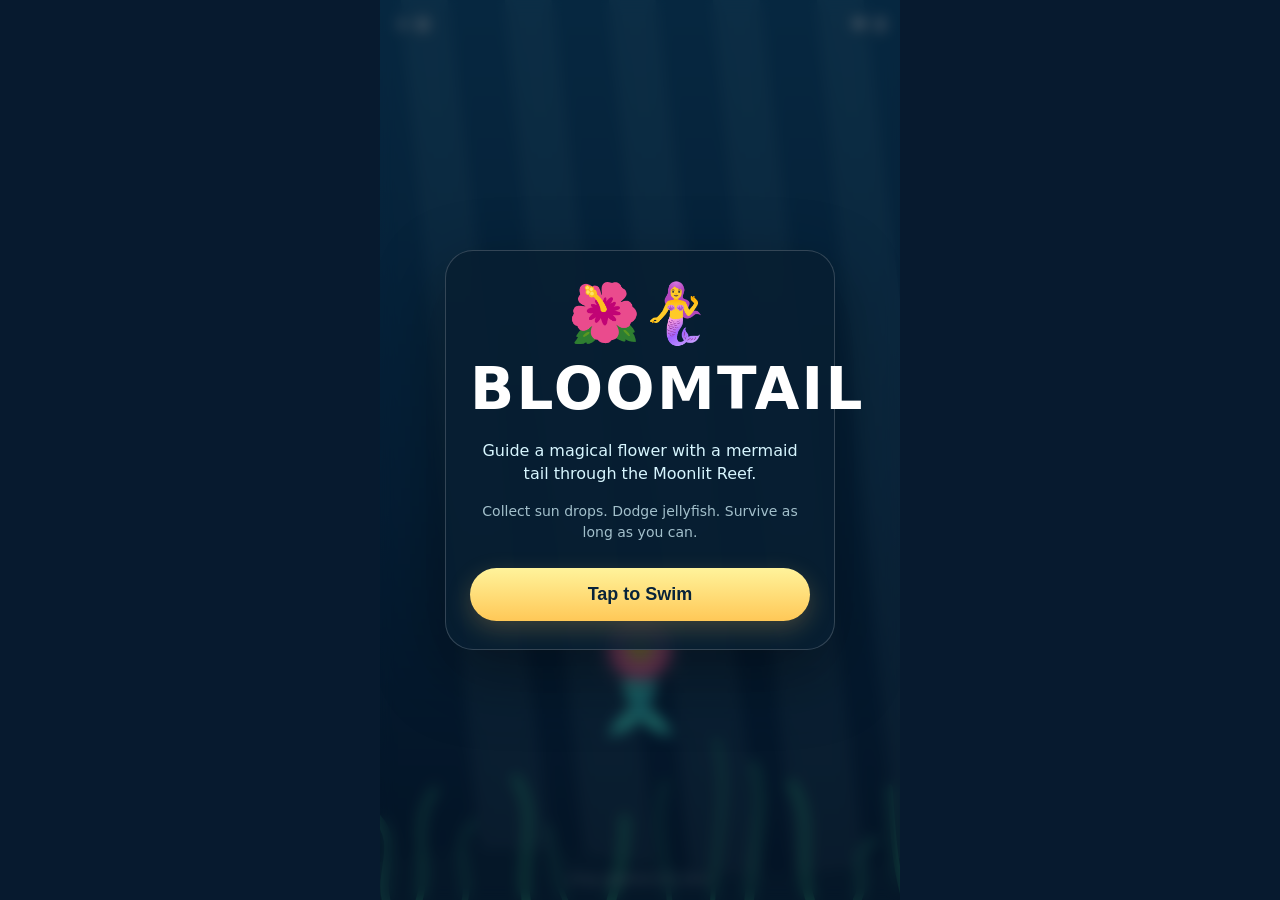
<file: index.html>
<!DOCTYPE html>
<html lang="en">
<head>
  <meta charset="UTF-8" />
  <meta name="viewport" content="width=device-width, initial-scale=1.0, maximum-scale=1.0, user-scalable=no" />
  <meta name="theme-color" content="#071a2f" />
  <meta name="apple-mobile-web-app-capable" content="yes" />
  <meta name="apple-mobile-web-app-status-bar-style" content="black-translucent" />
  <meta name="apple-mobile-web-app-title" content="Flower Mermaid" />
  <link rel="apple-touch-icon" href="apple-touch-icon.png" />
  <link rel="manifest" href="manifest.webmanifest" />
  <title>Bloomtail</title>
  <link rel="stylesheet" href="style.css" />
</head>
<body>
  <main class="game-shell">
    <canvas id="gameCanvas" aria-label="Bloomtail mobile game"></canvas>

    <section id="startScreen" class="overlay visible">
      <div class="panel">
        <div class="hero-icon">🌺🧜‍♀️</div>
        <h1>BLOOMTAIL</h1>
        <p>Guide a magical flower with a mermaid tail through the Moonlit Reef.</p>
        <p class="small">Collect sun drops. Dodge jellyfish. Survive as long as you can.</p>
        <button id="startButton">Tap to Swim</button>
      </div>
    </section>

    <section id="gameOverScreen" class="overlay">
      <div class="panel">
        <h2>Current Swept Away</h2>
        <p>Score: <strong id="finalScore">0</strong></p>
        <p>Best: <strong id="bestScore">0</strong></p>
        <button id="restartButton">Swim Again</button>
      </div>
    </section>

    <div class="hud">
      <div>☀️ <span id="score">0</span></div>
      <div>❤️ <span id="lives">3</span></div>
    </div>

    <div class="controls-hint">Drag anywhere to steer</div>
  </main>

  <script src="game.js"></script>
</body>
</html>
</file>
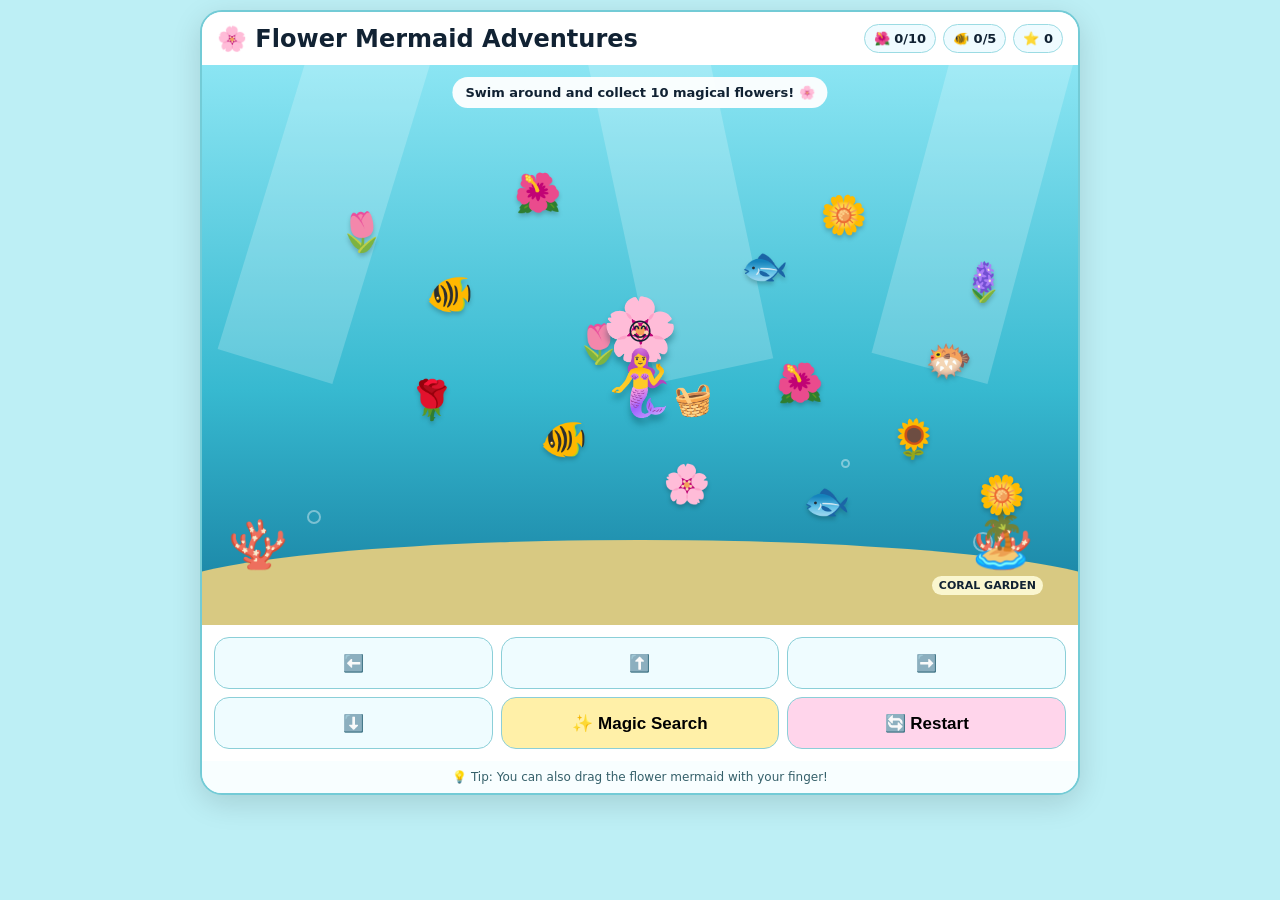
<file: flower-mermaid-adventures-index.html>
<!doctype html>
<html lang="en">
<head>
<meta charset="utf-8">
<meta name="viewport" content="width=device-width,initial-scale=1,viewport-fit=cover,user-scalable=no">
<title>Flower Mermaid Adventures in the Sea</title>
<style>
*{box-sizing:border-box}html,body{margin:0;min-height:100%;font-family:system-ui,-apple-system,sans-serif;background:#bdeff5;color:#123}
body{overflow-x:hidden}.wrap{max-width:900px;margin:auto;padding:10px}.game{background:#eafcff;border:2px solid #73cbd6;border-radius:22px;overflow:hidden;box-shadow:0 8px 30px #0002}
header{display:flex;align-items:center;justify-content:space-between;gap:8px;padding:12px 15px;background:#fff}.title{font-weight:900;font-size:clamp(16px,4vw,24px)}.stats{display:flex;gap:7px;flex-wrap:wrap;justify-content:flex-end}.pill{background:#effbff;border:1px solid #9bdbe3;border-radius:999px;padding:6px 9px;font-weight:800;font-size:13px}
#sea{position:relative;height:min(68vh,560px);min-height:390px;overflow:hidden;background:linear-gradient(#8be5f3 0%,#37b9d0 58%,#167d9f 100%);touch-action:none}
.sunbeam{position:absolute;top:-80px;width:120px;height:390px;background:#fff3;transform:rotate(17deg)}.s1{left:8%}.s2{left:47%;transform:rotate(-12deg)}.s3{left:82%;transform:rotate(15deg)}
.bubble{position:absolute;border:2px solid #ffffff66;border-radius:50%;animation:rise 5s infinite ease-in}.b1{width:14px;height:14px;left:12%;bottom:18%}.b2{width:9px;height:9px;left:73%;bottom:28%;animation-delay:1.5s}.b3{width:20px;height:20px;left:88%;bottom:13%;animation-delay:2.5s}
@keyframes rise{to{transform:translateY(-260px);opacity:0}}
.seafloor{position:absolute;left:-5%;bottom:-35px;width:110%;height:120px;background:#d8c982;border-radius:50% 50% 0 0/45% 45% 0 0}.coral{position:absolute;bottom:52px;font-size:48px;z-index:2}
#player{position:absolute;left:50%;top:52%;width:92px;height:112px;transform:translate(-50%,-50%);z-index:8;text-align:center;user-select:none;filter:drop-shadow(0 6px 3px #034b5a66);cursor:grab}.flower{font-size:61px;line-height:58px;display:block}.face{position:absolute;top:18px;left:50%;transform:translateX(-50%);font-size:24px}.tail{font-size:63px;line-height:54px;display:block;margin-top:-2px}
.item{position:absolute;z-index:5;border:0;background:transparent;font-size:38px;padding:5px;cursor:pointer;filter:drop-shadow(0 3px 2px #0003);transition:.15s}.item:active{transform:scale(.9)}.item.gone{display:none}
#goal{position:absolute;right:5%;bottom:54px;font-size:54px;z-index:3;cursor:pointer}.goal-label{position:absolute;right:4%;bottom:30px;background:#fffddcdd;border-radius:12px;padding:3px 7px;font-weight:900;font-size:11px;z-index:4}
.basket{position:absolute;left:calc(50% + 34px);top:calc(52% + 25px);font-size:31px;z-index:9;pointer-events:none;transform:rotate(-8deg)}
.fish-item{position:absolute;z-index:5;border:0;background:transparent;font-size:38px;padding:5px;cursor:pointer;filter:drop-shadow(0 3px 2px #0003);transition:.15s}.fish-item:active{transform:scale(.9)}.fish-item.gone{display:none}

.msg{position:absolute;z-index:20;top:12px;left:50%;transform:translateX(-50%);background:#fffffff0;border-radius:18px;padding:8px 13px;font-size:13px;font-weight:900;white-space:nowrap;max-width:90%;overflow:hidden;text-overflow:ellipsis}
.controls{display:grid;grid-template-columns:repeat(3,1fr);gap:8px;padding:12px;background:#fff}.controls button{min-height:52px;border:1px solid #8bcfd8;border-radius:15px;background:#effcff;font-size:17px;font-weight:900;touch-action:manipulation}.controls .special{background:#fff0a8}.controls .reset{background:#ffd5eb}
.help{padding:9px 13px;background:#f8feff;text-align:center;font-size:12px;color:#35606a}
.overlay{position:absolute;inset:0;background:#ffffffd9;z-index:30;display:none;align-items:center;justify-content:center;text-align:center;padding:25px}.overlay.show{display:flex}.card{background:#fff;border:2px solid #7eced8;border-radius:24px;padding:25px;max-width:420px;box-shadow:0 8px 25px #0002}.card h2{margin:0 0 8px;font-size:28px}.card p{margin:8px 0 18px}.card button{border:0;border-radius:15px;padding:13px 22px;font-size:17px;font-weight:900;background:#ffd0e8}
@media(max-width:520px){.wrap{padding:0}.game{border-radius:0}.title{font-size:16px}.pill{font-size:12px;padding:5px 7px}.controls button{min-height:48px;font-size:15px}#player{transform:translate(-50%,-50%) scale(.9)}}
@media(prefers-reduced-motion:reduce){.bubble{animation:none}}
</style>
</head>
<body>
<div class="wrap"><div class="game">
<header><div class="title">🌸 Flower Mermaid Adventures</div><div class="stats"><span class="pill">🌺 <b id="flowers">0</b>/10</span><span class="pill">🐠 <b id="fish">0</b>/5</span><span class="pill">⭐ <b id="score">0</b></span></div></header>
<div id="sea" aria-label="Underwater adventure game">
<div class="sunbeam s1"></div><div class="sunbeam s2"></div><div class="sunbeam s3"></div>
<div class="bubble b1"></div><div class="bubble b2"></div><div class="bubble b3"></div>
<div class="msg" id="msg" aria-live="polite">Swim around and collect 10 magical flowers! 🌸</div>
<div class="seafloor"></div><div class="coral" style="left:3%">🪸</div><div class="coral" style="left:88%">🪸</div>
<div id="goal">🏝️</div><div class="goal-label">CORAL GARDEN</div>
<div id="player" aria-label="Flower mermaid"><span class="flower">🌸</span><span class="face">😊</span><span class="tail">🧜‍♀️</span></div>
<div class="basket" aria-hidden="true">🧺</div>
<div class="overlay" id="win"><div class="card"><h2>🌈 You did it!</h2><p>The Flower Mermaid saved the Coral Garden!<br>All the magical flowers and fish are safe!<br><b id="finalScore"></b></p><button id="again">🌺 Play Again</button></div></div>
</div>
<div class="controls">
<button data-dir="left">⬅️</button><button data-dir="up">⬆️</button><button data-dir="right">➡️</button>
<button data-dir="down">⬇️</button><button class="special" id="magic">✨ Magic Search</button><button class="reset" id="reset">🔄 Restart</button>
</div><div class="help">💡 Tip: You can also drag the flower mermaid with your finger!</div>
</div></div>
<script>
(()=>{const sea=document.getElementById('sea'),p=document.getElementById('player'),flowersEl=document.getElementById('flowers'),scoreEl=document.getElementById('score'),msg=document.getElementById('msg'),win=document.getElementById('win'),finalScore=document.getElementById('finalScore');let x=50,y=52,n=0,fish=0,score=0,drag=false;const spots=[[15,25],[35,18],[70,22],[86,34],[23,55],[52,70],[78,62],[42,45],[65,52],[88,72]],icons=['🌷','🌺','🌼','🪻','🌹','🌸','🌻','🌷','🌺','🌼'];const fishSpots=[[25,36],[61,31],[82,48],[38,62],[68,73]],fishIcons=['🐠','🐟','🐡','🐠','🐟'];let items=[],fishItems=[];
function makeItems(){items.forEach(e=>e.remove());fishItems.forEach(e=>e.remove());items=[];fishItems=[];spots.forEach((a,i)=>{let b=document.createElement('button');b.className='item';b.type='button';b.textContent=icons[i];b.style.left=a[0]+'%';b.style.top=a[1]+'%';b.setAttribute('aria-label','Magical flower');b.addEventListener('click',()=>collect(b));sea.appendChild(b);items.push(b)});fishSpots.forEach((a,i)=>{let b=document.createElement('button');b.className='fish-item';b.type='button';b.textContent=fishIcons[i];b.style.left=a[0]+'%';b.style.top=a[1]+'%';b.setAttribute('aria-label','Collect fish with basket');b.addEventListener('click',()=>collectFish(b));sea.appendChild(b);fishItems.push(b)})}
function collect(b){if(b.classList.contains('gone'))return;b.classList.add('gone');n++;score+=10;flowersEl.textContent=n;scoreEl.textContent=score;if(n===10)msg.textContent='🌟 Flowers complete! Now collect 5 fish with your basket! 🧺';else msg.textContent='🌸 Flower collected! '+n+'/10';checkGoal()}
function collectFish(b){if(b.classList.contains('gone'))return;b.classList.add('gone');fish++;score+=20;document.getElementById('fish').textContent=fish;scoreEl.textContent=score;if(fish===5)msg.textContent='🐠 You collected all the fish! Now swim to the Coral Garden! 🏝️';else msg.textContent='🐟 Fish safely collected in your basket! '+fish+'/5';checkGoal()}
function pos(){p.style.left=x+'%';p.style.top=y+'%';const basket=document.querySelector('.basket');basket.style.left='calc('+x+'% + 34px)';basket.style.top='calc('+y+'% + 25px)';items.forEach(b=>{if(b.classList.contains('gone'))return;let bx=parseFloat(b.style.left),by=parseFloat(b.style.top);if(Math.hypot(x-bx,y-by)<8)collect(b)});fishItems.forEach(b=>{if(b.classList.contains('gone'))return;let bx=parseFloat(b.style.left),by=parseFloat(b.style.top);if(Math.hypot(x-bx,y-by)<9)collectFish(b)});checkGoal()}
function checkGoal(){if(n===10&&fish===5&&Math.hypot(x-88,y-68)<12){score+=50;scoreEl.textContent=score;finalScore.textContent='Final score: '+score+' ⭐';win.classList.add('show')}}
function move(d){let q=5;if(d==='left')x=Math.max(6,x-q);if(d==='right')x=Math.min(94,x+q);if(d==='up')y=Math.max(14,y-q);if(d==='down')y=Math.min(75,y+q);pos()}
document.querySelectorAll('[data-dir]').forEach(b=>b.addEventListener('click',()=>move(b.dataset.dir)));
document.getElementById('magic').addEventListener('click',()=>{let best=null,dist=999;items.forEach(b=>{if(!b.classList.contains('gone')){let d=Math.hypot(x-parseFloat(b.style.left),y-parseFloat(b.style.top));if(d<dist){dist=d;best=b}}});if(best){let bx=parseFloat(best.style.left),by=parseFloat(best.style.top);x+=Math.max(-5,Math.min(5,bx-x));y+=Math.max(-5,Math.min(5,by-y));pos();msg.textContent='✨ Magic Search pulled you toward a flower!'}})
function reset(){x=50;y=52;n=0;fish=0;score=0;flowersEl.textContent=0;document.getElementById('fish').textContent=0;scoreEl.textContent=0;msg.textContent='Swim around, collect 10 magical flowers and 5 fish! 🌸🐠';win.classList.remove('show');makeItems();pos()}
document.getElementById('reset').addEventListener('click',reset);document.getElementById('again').addEventListener('click',reset);
sea.addEventListener('pointerdown',e=>{if(e.target.closest('.item')||e.target.closest('button')||e.target.closest('.overlay'))return;drag=true;sea.setPointerCapture(e.pointerId);dragTo(e)});
sea.addEventListener('pointermove',e=>{if(drag)dragTo(e)});sea.addEventListener('pointerup',()=>drag=false);sea.addEventListener('pointercancel',()=>drag=false);
function dragTo(e){let r=sea.getBoundingClientRect();x=Math.max(6,Math.min(94,(e.clientX-r.left)/r.width*100));y=Math.max(14,Math.min(75,(e.clientY-r.top)/r.height*100));pos()}
document.addEventListener('keydown',e=>{if(e.key==='ArrowLeft')move('left');if(e.key==='ArrowRight')move('right');if(e.key==='ArrowUp')move('up');if(e.key==='ArrowDown')move('down')});
makeItems();pos();
})();
</script>
</body>
</html>
</file>
<file: style.css>
* {
  box-sizing: border-box;
  -webkit-tap-highlight-color: transparent;
}

html, body {
  width: 100%;
  height: 100%;
  margin: 0;
  overflow: hidden;
  font-family: Inter, ui-rounded, system-ui, -apple-system, BlinkMacSystemFont, "Segoe UI", sans-serif;
  background: #071a2f;
  color: #fff;
  touch-action: none;
}

body {
  display: grid;
  place-items: center;
}

.game-shell {
  position: relative;
  width: min(100vw, 520px);
  height: 100dvh;
  max-height: 980px;
  overflow: hidden;
  background:
    radial-gradient(circle at 50% 0%, rgba(116, 229, 255, 0.22), transparent 38%),
    linear-gradient(#0d4065, #082741 58%, #071a2f);
}

canvas {
  width: 100%;
  height: 100%;
  display: block;
}

.hud {
  position: absolute;
  z-index: 4;
  left: 14px;
  right: 14px;
  top: max(14px, env(safe-area-inset-top));
  display: flex;
  justify-content: space-between;
  font-size: 18px;
  font-weight: 800;
  pointer-events: none;
  text-shadow: 0 2px 8px rgba(0,0,0,.45);
}

.overlay {
  position: absolute;
  inset: 0;
  z-index: 10;
  display: none;
  align-items: center;
  justify-content: center;
  padding: 24px;
  background: rgba(2, 16, 31, 0.58);
  backdrop-filter: blur(7px);
}

.overlay.visible {
  display: flex;
}

.panel {
  width: min(100%, 390px);
  padding: 28px 24px;
  text-align: center;
  border: 1px solid rgba(255,255,255,.18);
  border-radius: 28px;
  background: rgba(7, 30, 50, .88);
  box-shadow: 0 24px 70px rgba(0,0,0,.38);
}

.hero-icon {
  font-size: 58px;
  margin-bottom: 8px;
}

h1, h2 {
  margin: 0 0 12px;
  letter-spacing: .04em;
}

h1 {
  font-size: clamp(36px, 11vw, 58px);
}

h2 {
  font-size: 32px;
}

p {
  line-height: 1.45;
  color: #d7f6ff;
}

.small {
  opacity: .75;
  font-size: 14px;
}

button {
  width: 100%;
  margin-top: 12px;
  border: 0;
  border-radius: 999px;
  padding: 16px 20px;
  font-size: 18px;
  font-weight: 900;
  color: #08233a;
  background: linear-gradient(180deg, #fff39b, #ffc857);
  box-shadow: 0 8px 24px rgba(255, 200, 87, .22);
  cursor: pointer;
}

button:active {
  transform: scale(.985);
}

.controls-hint {
  position: absolute;
  z-index: 3;
  bottom: max(14px, env(safe-area-inset-bottom));
  left: 0;
  right: 0;
  text-align: center;
  font-size: 12px;
  opacity: .55;
  pointer-events: none;
}
</file>
